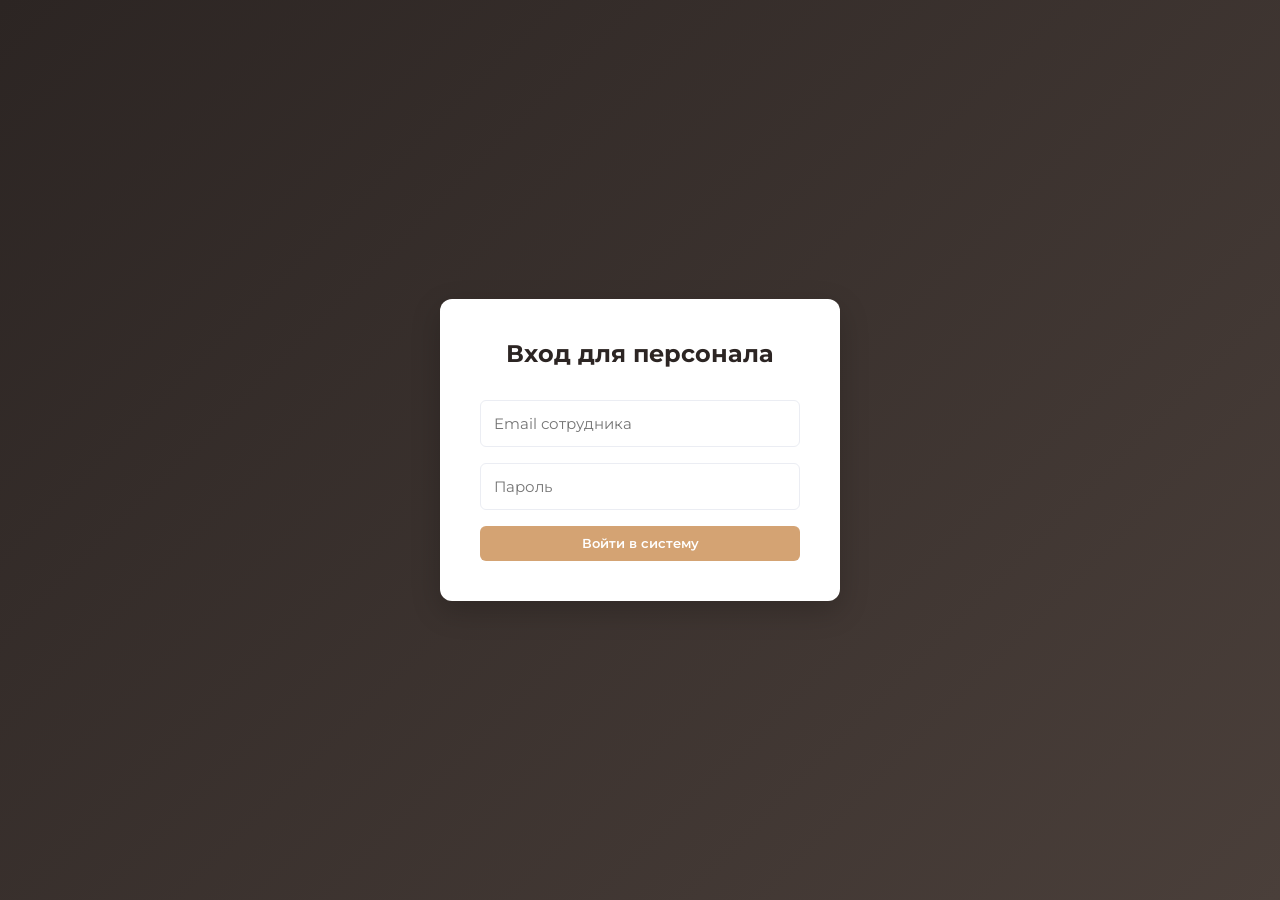
<file: gemini-code-1791050796621.html>
<!DOCTYPE html>
<html lang="ru">
<head>
    <meta charset="UTF-8">
    <meta name="viewport" content="width=device-width, initial-scale=1.0">
    <title>Craft Coffee | Панель управления</title>
    <link rel="stylesheet" href="style.css">
    <link href="https://fonts.googleapis.com/css2?family=Montserrat:wght@400;500;600;700&display=swap" rel="stylesheet">
</head>
<body>

    <!-- Экран логина -->
    <div id="login-screen" class="login-screen">
        <form id="admin-login-form" class="admin-card">
            <h2>Вход для персонала</h2>
            <input type="email" id="admin-email" placeholder="Email сотрудника" required>
            <input type="password" id="admin-password" placeholder="Пароль" required>
            <button type="submit" class="btn-primary">Войти в систему</button>
        </form>
    </div>

    <!-- Главный дашборд (скрыт до авторизации) -->
    <div id="dashboard" class="dashboard" style="display: none;">
        <!-- Боковое меню -->
        <aside class="sidebar">
            <div class="sidebar-header">
                <h2>Admin<span>Panel</span></h2>
            </div>
            <nav class="sidebar-nav">
                <button class="nav-btn active" data-target="orders">📦 Заказы</button>
                <button class="nav-btn" data-target="menu">☕ Управление меню</button>
            </nav>
            <div class="sidebar-footer">
                <span id="staff-email" class="staff-email"></span>
                <button id="logout-btn" class="btn-danger">Выйти</button>
            </div>
        </aside>

        <!-- Основной контент -->
        <main class="main-content">
            
            <!-- Секция: Заказы -->
            <section id="orders-section" class="content-section active">
                <div class="section-header">
                    <h1>Актуальные заказы</h1>
                    <button id="refresh-orders" class="btn-secondary">🔄 Обновить</button>
                </div>
                <div class="table-container">
                    <table class="data-table">
                        <thead>
                            <tr>
                                <th>ID Заказа</th>
                                <th>Клиент</th>
                                <th>Сумма</th>
                                <th>Статус</th>
                                <th>Действия</th>
                            </tr>
                        </thead>
                        <tbody id="orders-tbody">
                            <!-- Заказы будут здесь -->
                        </tbody>
                    </table>
                </div>
            </section>

            <!-- Секция: Управление меню -->
            <section id="menu-section" class="content-section">
                <div class="section-header">
                    <h1>Наше меню</h1>
                    <button id="add-product-btn" class="btn-primary">+ Добавить товар</button>
                </div>
                <div class="table-container">
                    <table class="data-table">
                        <thead>
                            <tr>
                                <th>Фото</th>
                                <th>Название</th>
                                <th>Категория</th>
                                <th>Цена</th>
                                <th>Действия</th>
                            </tr>
                        </thead>
                        <tbody id="menu-tbody">
                            <!-- Товары будут здесь -->
                        </tbody>
                    </table>
                </div>
            </section>
        </main>
    </div>

    <!-- Модальное окно добавления товара -->
    <div id="product-modal" class="modal-overlay">
        <div class="modal-content">
            <h3>Новый товар</h3>
            <form id="add-product-form">
                <input type="text" id="prod-name" placeholder="Название (например, Латте)" required>
                <select id="prod-category" required>
                    <option value="coffee">Кофе</option>
                    <option value="dessert">Десерты</option>
                </select>
                <input type="number" id="prod-price" placeholder="Цена (₸)" required>
                <textarea id="prod-desc" placeholder="Описание товара" required></textarea>
                <input type="url" id="prod-image" placeholder="URL картинки (с Unsplash или др.)" required>
                <div class="modal-actions">
                    <button type="button" id="close-modal-btn" class="btn-secondary">Отмена</button>
                    <button type="submit" class="btn-primary">Сохранить</button>
                </div>
            </form>
        </div>
    </div>

    <script type="module" src="app.js"></script>
</body>
</html>
</file>
<file: style.css>
:root {
    --primary: #2c2523;
    --accent: #d4a373;
    --bg-light: #f4f6f8;
    --sidebar-bg: #1e1e2d;
    --sidebar-text: #a2a3b7;
    --white: #ffffff;
    --text: #3f4254;
    --border: #ebedf3;
    --danger: #f64e60;
}

* { margin: 0; padding: 0; box-sizing: border-box; font-family: 'Montserrat', sans-serif; }
body { background-color: var(--bg-light); color: var(--text); height: 100vh; overflow: hidden; }

/* Кнопки */
button { cursor: pointer; border: none; font-weight: 600; border-radius: 6px; padding: 0.6rem 1.2rem; transition: all 0.3s; }
.btn-primary { background: var(--accent); color: var(--white); }
.btn-primary:hover { opacity: 0.9; }
.btn-secondary { background: #e4e6ef; color: var(--text); }
.btn-secondary:hover { background: #d3d6e4; }
.btn-danger { background: var(--danger); color: var(--white); }
.btn-danger:hover { opacity: 0.9; }

/* Логин экран */
.login-screen {
    height: 100vh; display: flex; align-items: center; justify-content: center;
    background: linear-gradient(135deg, var(--primary), #4a3f3a);
}
.admin-card {
    background: var(--white); padding: 2.5rem; border-radius: 12px;
    box-shadow: 0 10px 30px rgba(0,0,0,0.2); width: 100%; max-width: 400px;
    display: flex; flex-direction: column; gap: 1rem; text-align: center;
}
.admin-card h2 { margin-bottom: 1rem; color: var(--primary); }
input, select, textarea {
    padding: 0.8rem; border: 1px solid var(--border); border-radius: 6px;
    width: 100%; outline: none; font-size: 0.95rem;
}
input:focus, select:focus, textarea:focus { border-color: var(--accent); }

/* Дашборд Layout */
.dashboard { display: flex; height: 100vh; }

/* Сайдбар */
.sidebar {
    width: 260px; background: var(--sidebar-bg); color: var(--sidebar-text);
    display: flex; flex-direction: column; transition: all 0.3s;
}
.sidebar-header { padding: 1.5rem; border-bottom: 1px solid rgba(255,255,255,0.05); }
.sidebar-header h2 { color: var(--white); font-size: 1.5rem; }
.sidebar-header span { color: var(--accent); }
.sidebar-nav { padding: 1.5rem 0; flex-grow: 1; display: flex; flex-direction: column; gap: 0.5rem; }
.nav-btn {
    background: transparent; color: var(--sidebar-text); text-align: left;
    padding: 1rem 1.5rem; border-radius: 0; font-size: 1rem; font-weight: 500;
}
.nav-btn:hover, .nav-btn.active { background: #1b1b28; color: var(--accent); border-right: 3px solid var(--accent); }
.sidebar-footer { padding: 1.5rem; border-top: 1px solid rgba(255,255,255,0.05); display: flex; flex-direction: column; gap: 1rem; }
.staff-email { font-size: 0.85rem; word-break: break-all; }

/* Главный контент */
.main-content { flex-grow: 1; padding: 2rem; overflow-y: auto; }
.content-section { display: none; animation: fadeIn 0.3s ease; }
.content-section.active { display: block; }
.section-header { display: flex; justify-content: space-between; align-items: center; margin-bottom: 2rem; }

/* Таблицы */
.table-container { background: var(--white); border-radius: 12px; box-shadow: 0 2px 10px rgba(0,0,0,0.02); overflow: hidden; }
.data-table { width: 100%; border-collapse: collapse; }
.data-table th, .data-table td { padding: 1rem 1.5rem; text-align: left; border-bottom: 1px solid var(--border); }
.data-table th { background: #f9f9f9; font-weight: 600; color: #b5b5c3; font-size: 0.85rem; text-transform: uppercase; }
.data-table tr:hover { background: #fdfdfd; }
.product-thumb { width: 40px; height: 40px; border-radius: 6px; object-fit: cover; }
.status-badge { padding: 0.3rem 0.6rem; border-radius: 20px; font-size: 0.8rem; font-weight: 600; }
.status-new { background: #e1f0ff; color: #3699ff; }

/* Модалка */
.modal-overlay {
    position: fixed; top: 0; left: 0; width: 100%; height: 100%;
    background: rgba(0,0,0,0.5); display: flex; justify-content: center; align-items: center;
    opacity: 0; visibility: hidden; transition: all 0.3s; z-index: 1000;
}
.modal-overlay.active { opacity: 1; visibility: visible; }
.modal-content { background: var(--white); padding: 2rem; border-radius: 12px; width: 90%; max-width: 500px; }
.modal-content h3 { margin-bottom: 1.5rem; color: var(--primary); }
#add-product-form { display: flex; flex-direction: column; gap: 1rem; }
.modal-actions { display: flex; justify-content: flex-end; gap: 1rem; margin-top: 1rem; }

@keyframes fadeIn { from { opacity: 0; transform: translateY(10px); } to { opacity: 1; transform: translateY(0); } }
</file>
